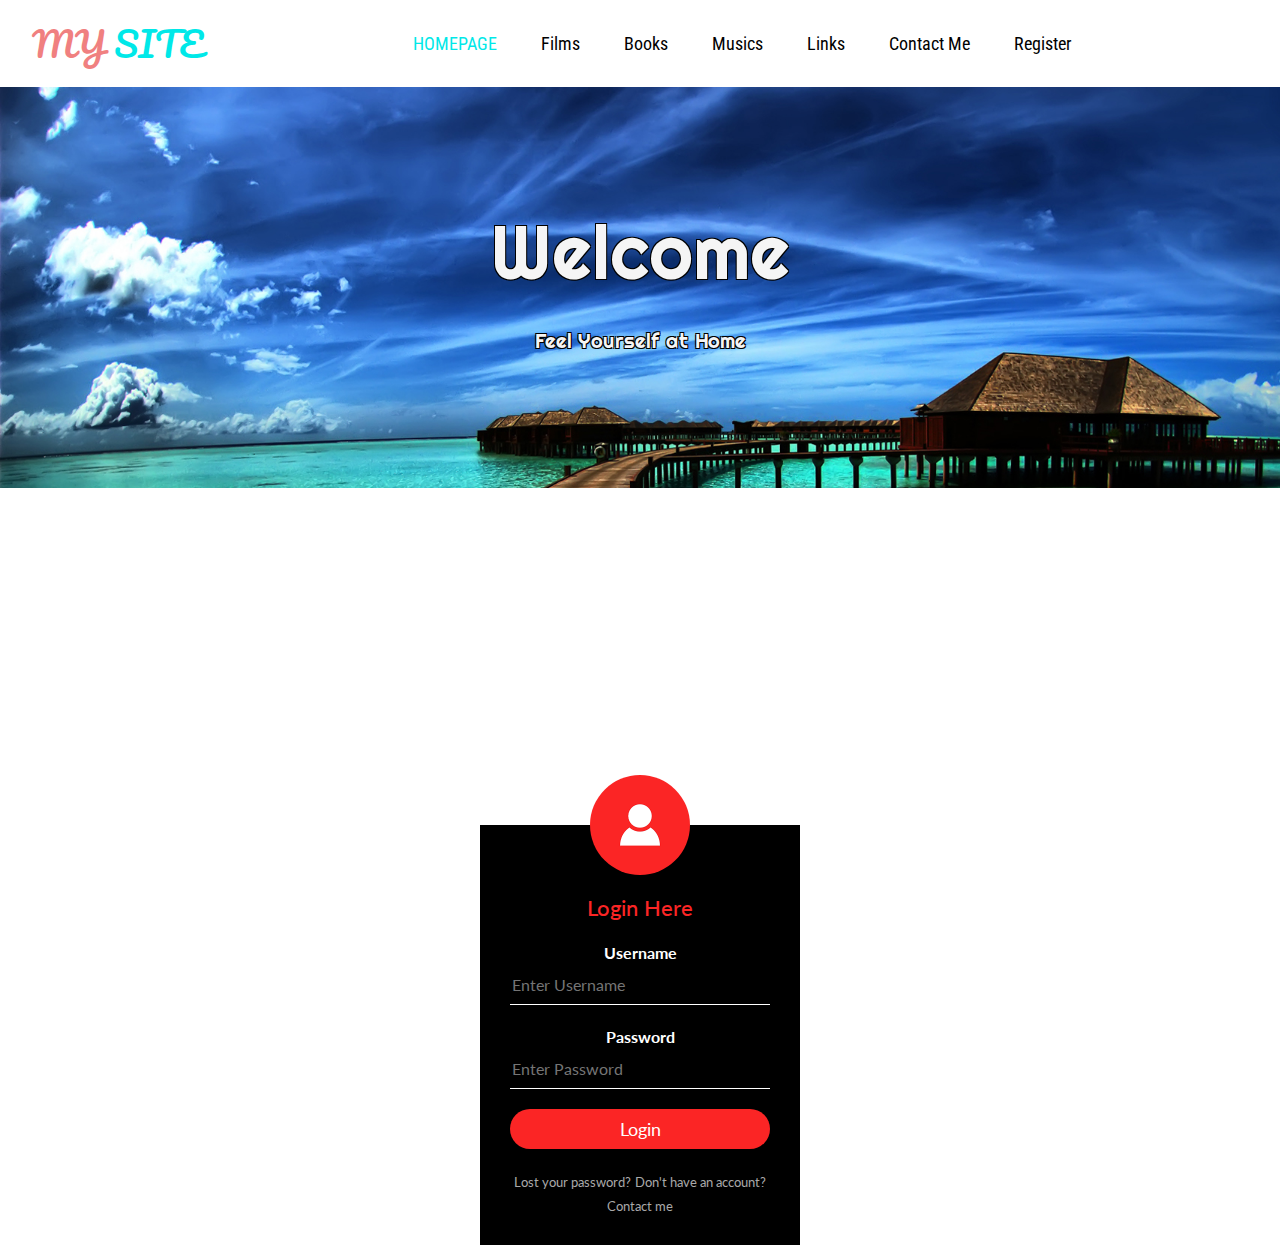
<file: index.html>
<!DOCTYPE html>
<html lang="en">
<head>
<title>My Web Site</title>
<meta charset=UTF-8>
<meta name="viewport" content="width=device-width,initial-scale=1.0">
<meta http-equiv="X-UA-Compatible" content="ie=edge">
<link rel="stylesheet" href="https://stackpath.bootstrapcdn.com/bootstrap/4.3.1/css/bootstrap.min.css" integrity="sha384-ggOyR0iXCbMQv3Xipma34MD+dH/1fQ784/j6cY/iJTQUOhcWr7x9JvoRxT2MZw1T" crossorigin="anonymous">
<link rel="stylesheet" href="https://use.fontawesome.com/releases/v5.8.1/css/all.css" integrity="sha384-50oBUHEmvpQ+1lW4y57PTFmhCaXp0ML5d60M1M7uH2+nqUivzIebhndOJK28anvf" crossorigin="anonymous">
<link rel="stylesheet" href="Homepagestyle.css" type="text/css">

</head>

<body>
<header>
<nav class="navbar navbar-expand-lg navbar-light">
<a href="index.html" class="navbar-brand ml-3">MY <span style="color: #00e8e8;"> SITE</span></a>
<button class="navbar-toggler" type="button" data-toggle="collapse" 
data-target="#navbarMenu" aria-controls="navbarMenu" aria-expanded="false" aria-label="Toggle Navigation">    
<span class="navbar-toggler-icon"></span>
</button>
<div class="collapse navbar-collapse"></div>
<div class="collapse navbar-collapse" id="navbarMenu">
<ul class="navbar-nav mr-auto" >
    <li class="nav-item active">
    <a href="index.html" class="nav-link">HOMEPAGE</a>
    </li>
    <li class="nav-item">
        <a href="Films.html" class="nav-link">Films</a>
    </li>
    <li class="nav-item">
        <a href="Books.html" class="nav-link">Books</a>
    </li>
    <li class="nav-item">
        <a href="Musics.html" class="nav-link">Musics</a>
    </li>
    <li class="nav-item">
        <a href="Links.html" class="nav-link">Links</a>
    </li>
    <li class="nav-item">
        <a href="Contactme.html" class="nav-link">Contact Me</a>
    </li>
    <li class="nav-item">
        <a href="Register.html" class="nav-link">Register</a>
    </li>
</ul>
</div>

</nav>
</header>

<main>
    <div class="container-fluid p-0">
        <div class="site-content">
            <div class="d-flex justify-content-center">
                <div class="d-flex flex-column">
                    <h1 class="site-title">Welcome </h1>
                    <p class="site-desc">Feel Yourself at Home</p>
                </div>
            </div>
        </div>
    </div>

    
        
            
            <div class="loginbox justify-content-center text-center" style="width:20rem;">
                <img src="Images/avatar.png" alt="avatar"class="avatar">
            <h1 class="heading1">Login Here</h1>
            <form>
                <p class="username">Username</p>
                <input type="text" name="" placeholder="Enter Username">
                <p class="password">Password</p>
                <input type="password" name="" placeholder="Enter Password">
                <input type="submit" name="" value="Login">
                 <a href="Register.html">Lost your password?</a>
                 <a href="Register.html">Don't have an account?</a>
                 <a href="Contactme.html">Contact me</a>
                 </form>
                 </div>
        
     
    
    
 

</main>



<script src="https://code.jquery.com/jquery-3.3.1.slim.min.js" integrity="sha384-q8i/X+965DzO0rT7abK41JStQIAqVgRVzpbzo5smXKp4YfRvH+8abtTE1Pi6jizo" crossorigin="anonymous"></script>
<script src="https://cdnjs.cloudflare.com/ajax/libs/popper.js/1.14.7/umd/popper.min.js" integrity="sha384-UO2eT0CpHqdSJQ6hJty5KVphtPhzWj9WO1clHTMGa3JDZwrnQq4sF86dIHNDz0W1" crossorigin="anonymous"></script>
<script src="https://stackpath.bootstrapcdn.com/bootstrap/4.3.1/js/bootstrap.min.js" integrity="sha384-JjSmVgyd0p3pXB1rRibZUAYoIIy6OrQ6VrjIEaFf/nJGzIxFDsf4x0xIM+B07jRM" crossorigin="anonymous"></script>
</body>


</html>
</file>
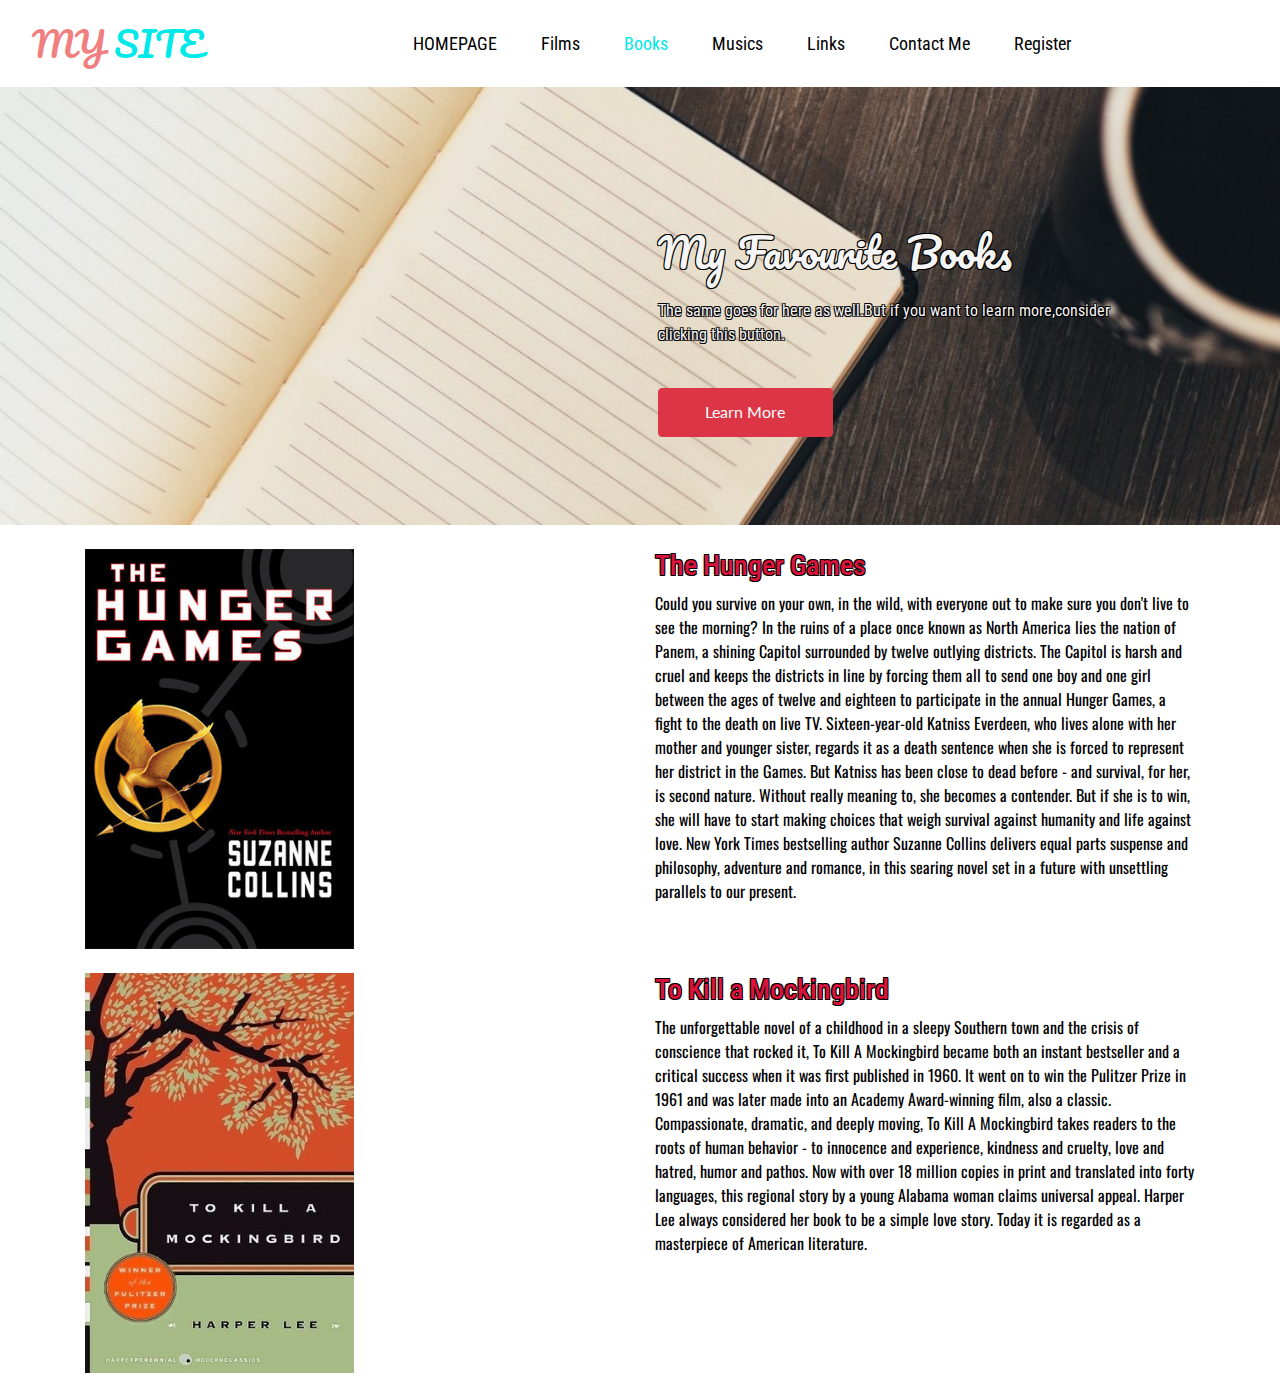
<file: Books.htm>
<!DOCTYPE html>
<html lang="en">
<head>
<title>Favourite books</title>
<meta charset=UTF-8>
<meta name="viewport" content="width=device-width,initial-scale=1.0">
<meta http-equiv="X-UA-Compatible" content="ie=edge">
<link rel="stylesheet" href="https://stackpath.bootstrapcdn.com/bootstrap/4.3.1/css/bootstrap.min.css" integrity="sha384-ggOyR0iXCbMQv3Xipma34MD+dH/1fQ784/j6cY/iJTQUOhcWr7x9JvoRxT2MZw1T" crossorigin="anonymous">
<link rel="stylesheet" href="https://use.fontawesome.com/releases/v5.8.1/css/all.css" integrity="sha384-50oBUHEmvpQ+1lW4y57PTFmhCaXp0ML5d60M1M7uH2+nqUivzIebhndOJK28anvf" crossorigin="anonymous">
<link rel="stylesheet" href="Bookstyle.css" type="text/css">

</head>
<body>
    
    <header>
        <nav class="navbar navbar-expand-lg navbar-light">
        <a href="index.html" class="navbar-brand ml-3">MY <span style="color: #00e8e8;"> SITE</span></a>
        <button class="navbar-toggler" type="button" data-toggle="collapse" 
        data-target="#navbarMenu" aria-controls="navbarMenu" aria-expanded="false" aria-label="Toggle Navigation">    
        <span class="navbar-toggler-icon"></span>
        </button>
        <div class="collapse navbar-collapse"></div>
        <div class="collapse navbar-collapse" id="navbarMenu">
            <ul class="navbar-nav mr-auto" >
                <li class="nav-item">
                <a href="index.html" class="nav-link">HOMEPAGE</a>
                </li>
                <li class="nav-item ">
                    <a href="Films.html" class="nav-link">Films</a>
                </li>
                <li class="nav-item active">
                    <a href="Books.html" class="nav-link">Books</a>
                </li>
                <li class="nav-item">
                    <a href="Musics.html" class="nav-link">Musics</a>
                </li>
                <li class="nav-item">
                    <a href="Links.html" class="nav-link">Links</a>
                </li>
                <li class="nav-item">
                    <a href="Contactme.html" class="nav-link">Contact Me</a>
                </li>
                <li class="nav-item">
                    <a href="Register.html" class="nav-link">Register</a>
                </li>
            </ul>
            </div>
</nav>
</header>
<main>


        <div class="section-1">
                <div class="container-fluid">
                    <div class="d-flex justify-content-end">
                        <div class="d-flex flex-column m-4">
                            <h1 class="heading-1">My Favourite Books</h1>
                            <p class="para">The same goes for here as well.But if you want
                                to learn more,consider clicking this button.
                               </p>
                              <input type="button" value="Learn More" class="btn btn-danger" onclick="window.location.href='https://www.kitapyurdu.com/';">         
                        </div>
                    </div>
                </div>
                </div>

<div class="section-2">
    <div class="container">
        <div class="row mb-6">
                
            <div class="col-md-6 mt-4">
                        <img src="Images/Hunger games.jpg" alt="Hungergames" height="400">
                </div>
            <div class="text col-md-6">
                <div class="d-flex flex-row">
                    <div class="d-flex flex-column mt-4">
                        <h3 class="heading-3">The Hunger Games</h3>
                    
                        <p class="para-2">Could you survive on your own, in the wild, with everyone out to make sure you don't live to see the morning?

                                In the ruins of a place once known as North America lies the nation of Panem, a shining Capitol surrounded by twelve outlying districts. The Capitol is harsh and cruel and keeps the districts in line by forcing them all to send one boy and one girl between the ages of twelve and eighteen to participate in the annual Hunger Games, a fight to the death on live TV. Sixteen-year-old Katniss Everdeen, who lives alone with her mother and younger sister, regards it as a death sentence when she is forced to represent her district in the Games. But Katniss has been close to dead before - and survival, for her, is second nature. Without really meaning to, she becomes a contender. But if she is to win, she will have to start making choices that weigh survival against humanity and life against love.
                                
                                New York Times bestselling author Suzanne Collins delivers equal parts suspense and philosophy, adventure and romance, in this searing novel set in a future with unsettling parallels to our present.</p>
                    </div>
                </div>
            </div>
               
                
            <div class="col-md-6 mt-4 mb-4">
                    <img src="Images/Mocking.jpg" alt="Mockingbird" height="400" width="269">
    
            </div>
            <div class="text col-md-6">
                <div class="d-flex flex-row">
                        <div class="d-flex flex-column mt-4">
                                
                            <h3 class="heading-3">To Kill a Mockingbird </h3>
                           
                    <p class="para-2">The unforgettable novel of a childhood in a sleepy Southern town and the crisis of conscience that rocked it, To Kill A Mockingbird became both an instant bestseller and a critical success when it was first published in 1960. It went on to win the Pulitzer Prize in 1961 and was later made into an Academy Award-winning film, also a classic.

                            Compassionate, dramatic, and deeply moving, To Kill A Mockingbird takes readers to the roots of human behavior - to innocence and experience, kindness and cruelty, love and hatred, humor and pathos. Now with over 18 million copies in print and translated into forty languages, this regional story by a young Alabama woman claims universal appeal. Harper Lee always considered her book to be a simple love story. Today it is regarded as a masterpiece of American literature. </p>
                </div>
                        </div>
                    


        </div>
        
        </div>
    </div>
</div>







</main>
<script src="https://code.jquery.com/jquery-3.3.1.slim.min.js" integrity="sha384-q8i/X+965DzO0rT7abK41JStQIAqVgRVzpbzo5smXKp4YfRvH+8abtTE1Pi6jizo" crossorigin="anonymous"></script>
<script src="https://cdnjs.cloudflare.com/ajax/libs/popper.js/1.14.7/umd/popper.min.js" integrity="sha384-UO2eT0CpHqdSJQ6hJty5KVphtPhzWj9WO1clHTMGa3JDZwrnQq4sF86dIHNDz0W1" crossorigin="anonymous"></script>
<script src="https://stackpath.bootstrapcdn.com/bootstrap/4.3.1/js/bootstrap.min.js" integrity="sha384-JjSmVgyd0p3pXB1rRibZUAYoIIy6OrQ6VrjIEaFf/nJGzIxFDsf4x0xIM+B07jRM" crossorigin="anonymous"></script>


</body>
</html>
</file>
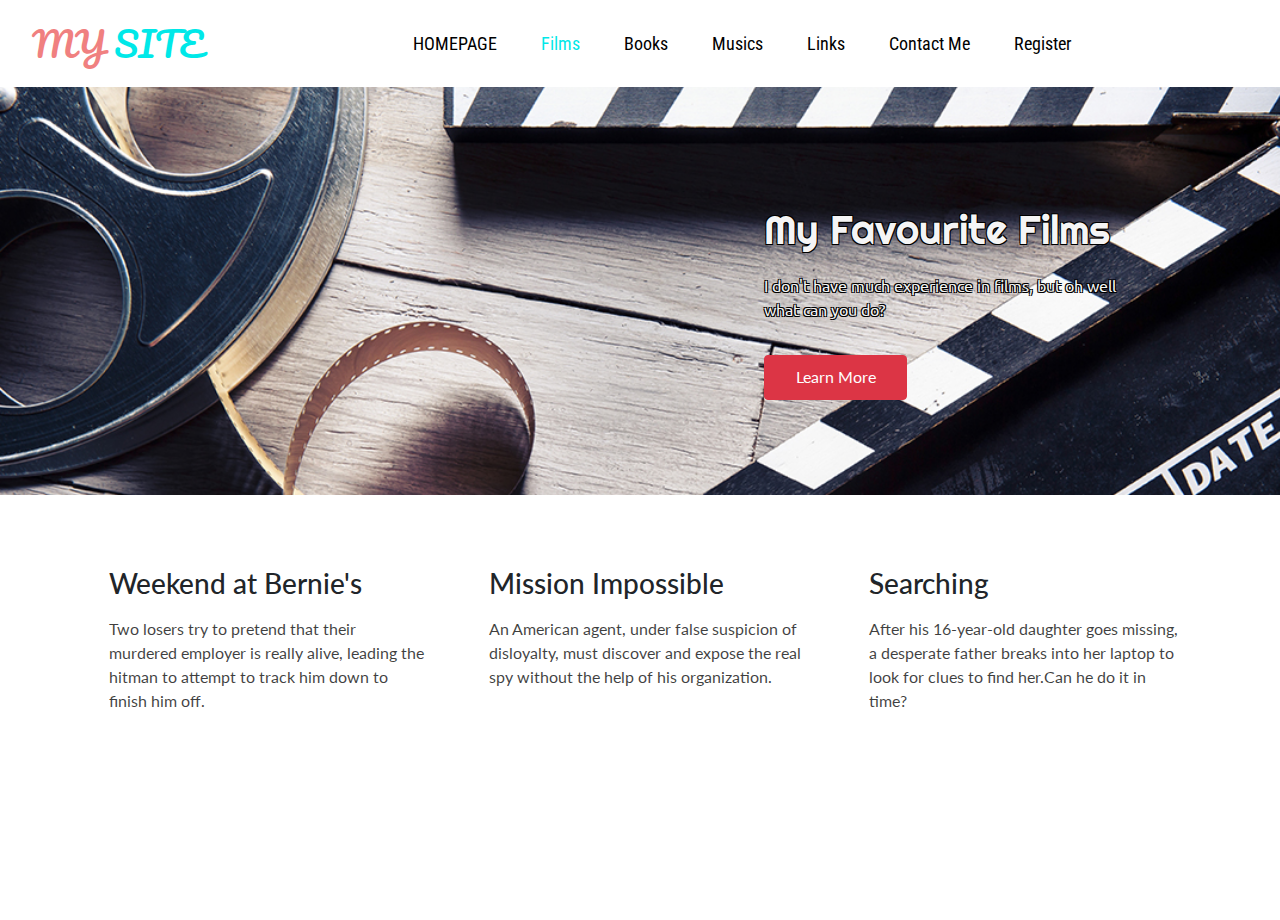
<file: Films.html>
<!DOCTYPE html>
<html lang="en">
<head>
<title>Favourite films</title>
<meta charset=UTF-8>
<meta name="viewport" content="width=device-width,initial-scale=1.0">
<meta http-equiv="X-UA-Compatible" content="ie=edge">
<link rel="stylesheet" href="https://stackpath.bootstrapcdn.com/bootstrap/4.3.1/css/bootstrap.min.css" integrity="sha384-ggOyR0iXCbMQv3Xipma34MD+dH/1fQ784/j6cY/iJTQUOhcWr7x9JvoRxT2MZw1T" crossorigin="anonymous">
<link rel="stylesheet" href="https://use.fontawesome.com/releases/v5.8.1/css/all.css" integrity="sha384-50oBUHEmvpQ+1lW4y57PTFmhCaXp0ML5d60M1M7uH2+nqUivzIebhndOJK28anvf" crossorigin="anonymous">
<link rel="stylesheet" href="Filmstyle.css" type="text/css">

</head>
<body>
    
    <header>
        <nav class="navbar navbar-expand-lg navbar-light">
        <a href="index.html" class="navbar-brand ml-3">MY <span style="color: #00e8e8;"> SITE</span></a>
        <button class="navbar-toggler" type="button" data-toggle="collapse" 
        data-target="#navbarMenu" aria-controls="navbarMenu" aria-expanded="false" aria-label="Toggle Navigation">    
        <span class="navbar-toggler-icon"></span>
        </button>
        <div class="collapse navbar-collapse"></div>
        <div class="collapse navbar-collapse" id="navbarMenu">
            <ul class="navbar-nav mr-auto" >
                <li class="nav-item">
                <a href="index.html" class="nav-link">HOMEPAGE</a>
                </li>
                <li class="nav-item active">
                    <a href="Films.html" class="nav-link">Films</a>
                </li>
                <li class="nav-item">
                    <a href="Books.html" class="nav-link">Books</a>
                </li>
                <li class="nav-item">
                    <a href="Musics.html" class="nav-link">Musics</a>
                </li>
                <li class="nav-item">
                    <a href="Links.html" class="nav-link">Links</a>
                </li>
                <li class="nav-item">
                    <a href="Contactme.html" class="nav-link">Contact Me</a>
                </li>
                <li class="nav-item">
                    <a href="Register.html" class="nav-link">Register</a>
                </li>
            </ul>
            </div>
</nav>
</header>
<main>

<div class="section-1">
<div class="container-fluid">
    <div class="d-flex justify-content-end">
        <div class="d-flex flex-column m-4">
            <h1 class="heading-1">My Favourite Films</h1>
            <p class="para">I don't have much experience in films,
                but oh well what can you do?
               </p>
              <input type="button" value="Learn More" class="btn btn-danger" onclick="window.location.href='https://www.imdb.com/';">         
        </div>
    </div>
</div>
</div>

<div class="section-2">
    <div class="container">
        <div class="row mb-4">
            <div class="col-md-4">
                <div class="d-flex flex-row">
                        <i class="fas fa-film fa-3x m-2"></i>
                        <div class="d-flex flex-column">
                            <h3 class="m-2">Weekend at Bernie's</h3>
                            <p class="m-2">Two losers try to pretend that their murdered employer is 
                                really alive, leading the hitman to attempt to track him down to finish him off.</p>
                                <iframe src="https://www.youtube.com/embed/watch?v=YCTgcZ6ImsQ&t"
                                width="300" height="175" frameborder="0" allowfullscreen></iframe>
                            </div>
        
                </div>
            </div>
             
            <div class="col-md-4">
                <div class="d-flex flex-row">
                        <i class="fas fa-film fa-3x m-2"></i>
                        <div class="d-flex flex-column">
                         <h3 class="m-2">Mission Impossible</h3>
                         <p class="m-2">An American agent, under false suspicion of disloyalty, 
                             must discover and expose the real spy without the help of his organization.</p>
                             <iframe src="https://www.youtube.com/embed/watch?v=Ohws8y572KE"
                                width="300" height="175" frameborder="0" allowfullscreen></iframe>

                        </div>
                </div>
             </div>
            
            
             <div class="col-md-4">
                    <div class="d-flex flex-row">
                            <i class="fas fa-film fa-3x m-2"></i>
                            <div class="d-flex flex-column">
                             <h3 class="m-2">Searching</h3>
                             <p class="m-2">After his 16-year-old daughter goes missing, a desperate father
                                  breaks into her laptop to look for clues to find her.Can he do it in time?
                                </p>
                                 <iframe src="https://www.youtube.com/embed/watch?v=3Ro9ebQxEOY"
                                    width="300" height="175" frameborder="0" allowfullscreen></iframe>
    
                            </div>
                    </div>
             
            </div>
            
        </div>
    </div>
 </div>




</main>
<script src="https://code.jquery.com/jquery-3.3.1.slim.min.js" integrity="sha384-q8i/X+965DzO0rT7abK41JStQIAqVgRVzpbzo5smXKp4YfRvH+8abtTE1Pi6jizo" crossorigin="anonymous"></script>
<script src="https://cdnjs.cloudflare.com/ajax/libs/popper.js/1.14.7/umd/popper.min.js" integrity="sha384-UO2eT0CpHqdSJQ6hJty5KVphtPhzWj9WO1clHTMGa3JDZwrnQq4sF86dIHNDz0W1" crossorigin="anonymous"></script>
<script src="https://stackpath.bootstrapcdn.com/bootstrap/4.3.1/js/bootstrap.min.js" integrity="sha384-JjSmVgyd0p3pXB1rRibZUAYoIIy6OrQ6VrjIEaFf/nJGzIxFDsf4x0xIM+B07jRM" crossorigin="anonymous"></script>


</body>
</html>
</file>
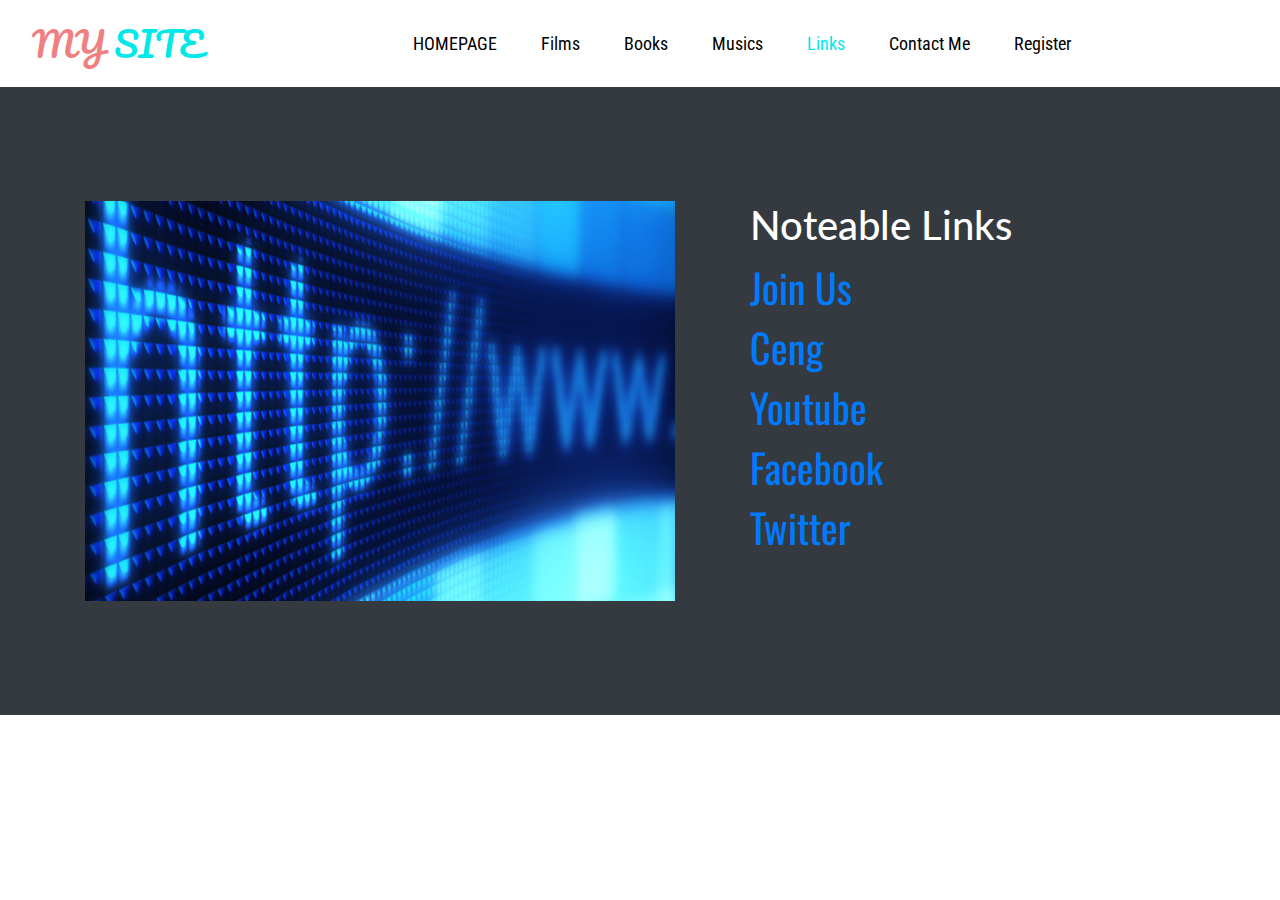
<file: Links.html>
<!DOCTYPE html>
<html lang="en">
<head>
<title>Useful Links</title>
<meta charset=UTF-8>
<meta name="viewport" content="width=device-width,initial-scale=1.0">
<meta http-equiv="X-UA-Compatible" content="ie=edge">
<link rel="stylesheet" href="https://stackpath.bootstrapcdn.com/bootstrap/4.3.1/css/bootstrap.min.css" integrity="sha384-ggOyR0iXCbMQv3Xipma34MD+dH/1fQ784/j6cY/iJTQUOhcWr7x9JvoRxT2MZw1T" crossorigin="anonymous">
<link rel="stylesheet" href="https://use.fontawesome.com/releases/v5.8.1/css/all.css" integrity="sha384-50oBUHEmvpQ+1lW4y57PTFmhCaXp0ML5d60M1M7uH2+nqUivzIebhndOJK28anvf" crossorigin="anonymous">
<link rel="stylesheet" href="Links.css" type="text/css">

</head>
<body>
    <header>
        <nav class="navbar navbar-expand-lg navbar-light">
        <a href="index.html" class="navbar-brand ml-3">MY <span style="color: #00e8e8;"> SITE</span></a>
        <button class="navbar-toggler" type="button" data-toggle="collapse" 
        data-target="#navbarMenu" aria-controls="navbarMenu" aria-expanded="false" aria-label="Toggle Navigation">    
        <span class="navbar-toggler-icon"></span>
        </button>
        <div class="collapse navbar-collapse"></div>
        <div class="collapse navbar-collapse" id="navbarMenu">
        <ul class="navbar-nav mr-auto" >
            <li class="nav-item">
            <a href="index.html" class="nav-link">HOMEPAGE</a>
            </li>
            <li class="nav-item">
                <a href="Films.html" class="nav-link">Films</a>
            </li>
            <li class="nav-item">
                <a href="Books.html" class="nav-link">Books</a>
            </li>
            <li class="nav-item">
                <a href="Musics.html" class="nav-link">Musics</a>
            </li>
            <li class="nav-item active">
                <a href="Links.html" class="nav-link">Links</a>
            </li>
            <li class="nav-item">
                <a href="Contactme.html" class="nav-link">Contact Me</a>
            </li>
            <li class="nav-item">
                <a href="Register.html" class="nav-link">Register</a>
            </li>
        </ul>
        </div>
        
        </nav>
        </header>


<main>
    <div class="section-1 bg-dark">
        <div class="container">
            <div class="row">
                <div class="col-md-7">
                    <img src="Images/Links.jpg" alt="Useful Links" width="590" height="400">
                </div>
                <div class="col-md-5">
                        <h1 class="text-white">Noteable Links</h1>
                        <a href="Register.html">Join Us</a><br>
                        <a href="http://ceng.eskisehir.edu.tr/">Ceng</a><br>
                        <a href="https://www.youtube.com/">Youtube</a><br>
                        <a href="https://www.facebook.com/">Facebook</a><br>
                        <a href="https://twitter.com/">Twitter</a>
                    </div>
                   
            </div>
        </div>
    </div>
   




</main>











<script src="https://code.jquery.com/jquery-3.3.1.slim.min.js" integrity="sha384-q8i/X+965DzO0rT7abK41JStQIAqVgRVzpbzo5smXKp4YfRvH+8abtTE1Pi6jizo" crossorigin="anonymous"></script>
<script src="https://cdnjs.cloudflare.com/ajax/libs/popper.js/1.14.7/umd/popper.min.js" integrity="sha384-UO2eT0CpHqdSJQ6hJty5KVphtPhzWj9WO1clHTMGa3JDZwrnQq4sF86dIHNDz0W1" crossorigin="anonymous"></script>
<script src="https://stackpath.bootstrapcdn.com/bootstrap/4.3.1/js/bootstrap.min.js" integrity="sha384-JjSmVgyd0p3pXB1rRibZUAYoIIy6OrQ6VrjIEaFf/nJGzIxFDsf4x0xIM+B07jRM" crossorigin="anonymous"></script>
</body>


</html>
</file>
<file: Homepagestyle.css>
@import url('https://fonts.googleapis.com/css?family=Lato|Pacifico|Righteous|Roboto+Condensed|Ubuntu');

body{

    padding: 0%;
    margin: 0%;
    font-family: "Lato";
}


.navbar-brand{

    font-family: "Pacifico";
    font-size: 35px;
    color: lightcoral !important;
}

.nav-link{

    font-size: 18px;
    margin: 14px;
    color: black !important;
    font-family: "Roboto Condensed";

}

.nav-link:hover{
color: #00E8E8 !important;

}

.active .nav-link{
color: #00E8E8 !important;

}

.site-content{

background-image: url("Images/82317.jpg");
background-attachment: fixed;
background-size: cover;
}

.site-title , .site-desc{
color:whitesmoke;
font-family: "Righteous";

}

.site-title{
    margin-top: 40%;
    margin-bottom: 5%;
    font-size: 75px;
    text-shadow: -1px 1px 0 #000,
    1px 1px #000,
    1px -1px #000,
    -1px -1px #000;
    
    
}

.site-desc{
    margin-top: 5%;
    margin-bottom:44%; 
    padding-left: 15%;
    font-size: 20px;
    text-shadow: -1px 1px 0 #000,
    1px 1px #000,
    1px -1px #000,
    -1px -1px #000;
}


.avatar{
    
    width: 100px;
    height: 100px;
    border-radius: 50%;
    position: absolute;
    top: -50px;
    left: calc(50% - 50px);
}
.loginbox{
   
    width: 320px;
    height: 420px;
    background: black;
    color: #fff;
    top: 115%;
    margin-bottom: 2%;
    left:50%;
    position: absolute;
    transform: translate(-50%,-50%);
    box-sizing: border-box;
    padding: 70px 30px;
    
    
}
.heading1{
    margin: 0;
    padding: 0 0 20px;
    text-align: center;
    font-size: 22px;
    color: #fb2525
}

.loginbox p{
    margin: 0;
    padding: 0;
    font-weight:bold;
}
.loginbox input{
    width: 100%;
    margin-bottom: 20px;
}
.loginbox input[type="text"], input[type="password"]
{
    border: none;
    border-bottom: 1px solid #fff;
    background: transparent;
    outline: none;
    height: 40px;
    color:#fff;
    font-size: 16px;
}
.loginbox input[type="submit"]
{
    border: none;
    outline: none;
    height: 40px;
    background: #fb2525;
    color: #fff;
    font-size: 18px;
    border-radius: 20px;
}
.loginbox input[type="submit"]:hover
{
    cursor: pointer;
    background: #ffc107;
    color: #000;
}
.loginbox a{
    text-decoration: none;
    font-size: 13px;
    line-height: 20px;
    color: darkgrey;
}
.loginbox a:hover
{
    color: #ffc107;
}
</file>
<file: Bookstyle.css>
@import url('https://fonts.googleapis.com/css?family=Oswald|Lato|Pacifico|Righteous|Roboto+Condensed|Ubuntu|East+Sea+Dokdo');

body{

    padding: 0%;
    margin: 0%;
    font-family: "Lato";
}


.navbar-brand{

    font-family: "Pacifico";
    font-size: 35px;
    color: lightcoral !important;
}

.nav-link{

    font-size: 18px;
    margin: 14px;
    color: black !important;
    font-family: "Roboto Condensed";

}

.nav-link:hover{
color: #00E8E8 !important;

}

.active .nav-link{
color: #00E8E8 !important;

}
.section-1 .container-fluid{

    background-image: url("Images/Books.jpg");
    background-size: cover;
    background-attachment: fixed;
    
    }
.section-1 .heading-1{
        margin-top: 20%;
        margin-bottom: 4%;
        font-family: "Pacifico";
        width:80%;
        color: whitesmoke;
        text-shadow: -1px 1px 0 #000,
        1px 1px #000,
        1px -1px #000,
        -1px -1px #000;
    }

    .section-1 .para{

        width: 80%;
        font-family: "Roboto Condensed";
        color: whitesmoke;
        margin-bottom:7%;
        text-shadow: -1px 1px 0 #000,
        1px 1px #000,
        1px -1px #000,
        -1px -1px #000;
    }
    .section-1 .btn{
        margin-bottom: 11%;
        width:30%;
        padding: 2% 5%;
        
        }
    .section-2 .heading-3{
        font-family: "Roboto Condensed";
        color: crimson;
        text-shadow: -1px 1px 0 #000,
        1px 1px #000,
        1px -1px #000,
        -1px -1px #000;

        
        
        }
        .section-2 .para-2{
            
            font-family: "Oswald";
        color:black;
      

        }
</file>
<file: Filmstyle.css>
@import url('https://fonts.googleapis.com/css?family=Lato|Pacifico|Righteous|Roboto+Condensed|Ubuntu');

body{

    padding: 0%;
    margin: 0%;
    font-family: "Lato";
}


.navbar-brand{

    font-family: "Pacifico";
    font-size: 35px;
    color: lightcoral !important;
}

.nav-link{

    font-size: 18px;
    margin: 14px;
    color: black !important;
    font-family: "Roboto Condensed";

}

.nav-link:hover{
color: #00E8E8 !important;

}

.active .nav-link{
color: #00E8E8 !important;

}

.section-1 .container-fluid{

background-image: url("Images/Film.jpg");
background-size: cover;
background-attachment: fixed;

}

.section-1 .heading-1{
    margin-top: 20%;
    margin-bottom: 4%;
    font-family: "Righteous";
    width:80%;
    color: whitesmoke;
    text-shadow: -1px 1px 0 #000,
    1px 1px #000,
    1px -1px #000,
    -1px -1px #000;
}
.section-1 .para{

    width: 80%;
    font-family: "Ubuntu";
    color: whitesmoke;
    margin-bottom:7%;
    text-shadow: -1px 1px 0 #000,
    1px 1px #000,
    1px -1px #000,
    -1px -1px #000;
}
.section-1 .btn{
margin-bottom: 15%;
width:30%;
padding: 2% 5%;

}

.section-2{

    margin-top: 5%;

}

.section-2 i{

    color: crimson;
}
.section-2 p{
    color:rgba(0, 0,0, 0.75)
}
</file>
<file: Links.css>
@import url('https://fonts.googleapis.com/css?family=Oswald|Lato|Pacifico|Righteous|Roboto+Condensed|Ubuntu|East+Sea+Dokdo');

body{

    padding: 0%;
    margin: 0%;
    font-family: "Lato";
}


.navbar-brand{

    font-family: "Pacifico";
    font-size: 35px;
    color: lightcoral !important;
}

.nav-link{

    font-size: 18px;
    margin: 14px;
    color: black !important;
    font-family: "Roboto Condensed";

}

.nav-link:hover{
color: #00E8E8 !important;

}

.active .nav-link{
color: #00E8E8 !important;

}

.section-1 .row .col-md-7,.col-md-5{
margin-top: 10%;
margin-bottom: 10%;
}
.section-1 a{
font-size: 40px;
text-decoration: none;
font-family: "Oswald"

}
</file>
